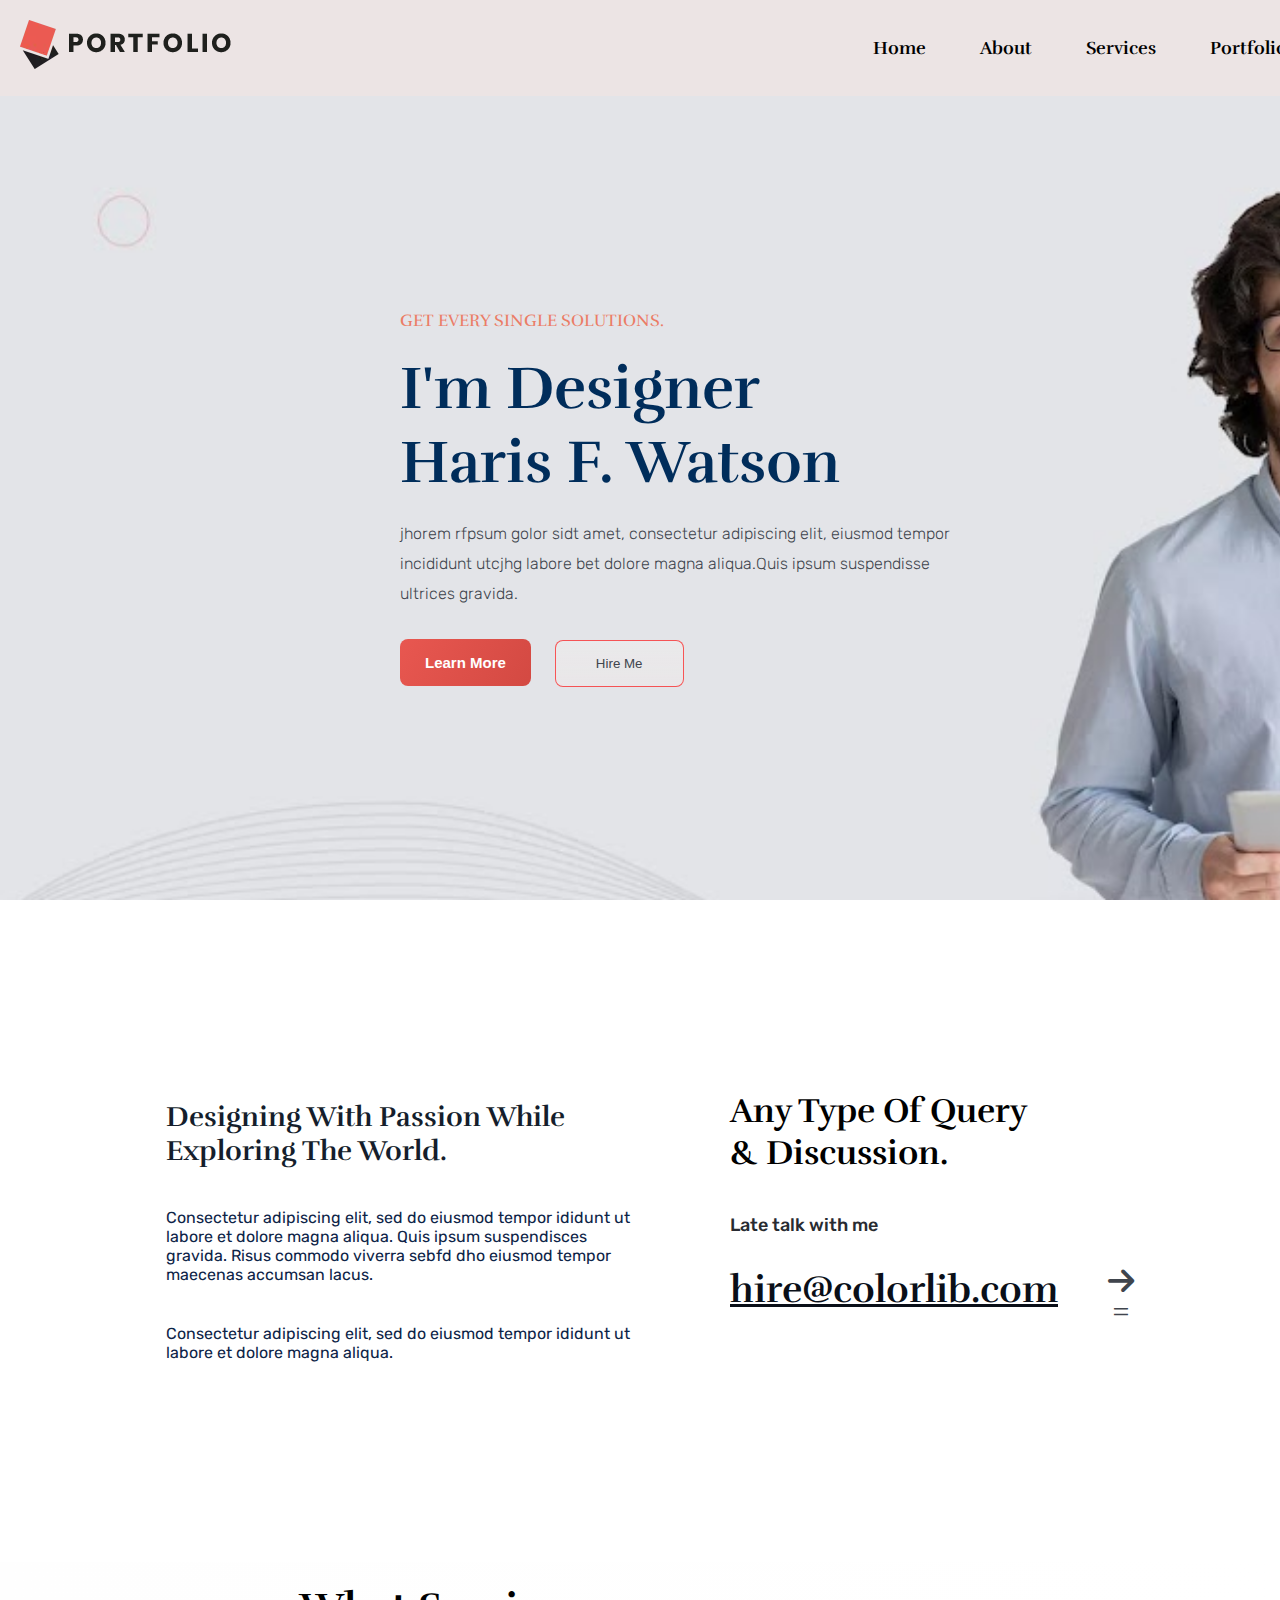
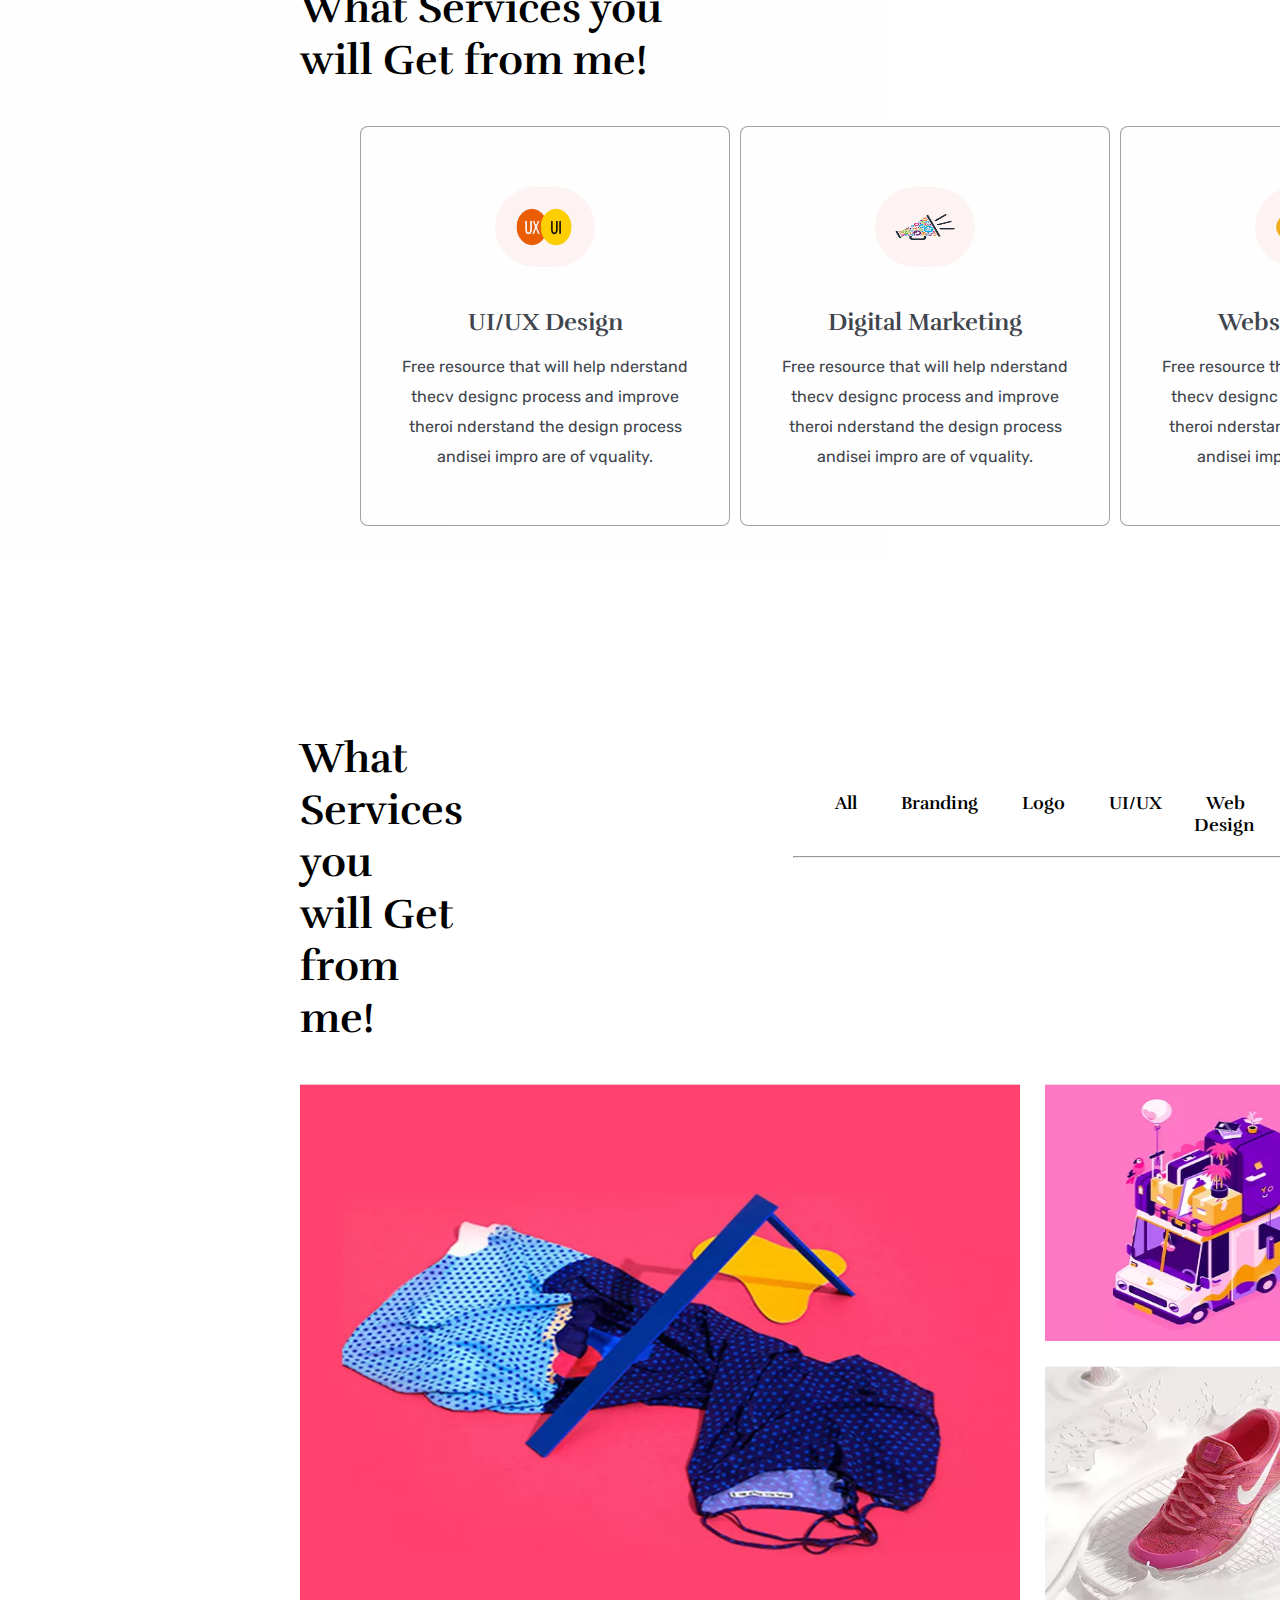
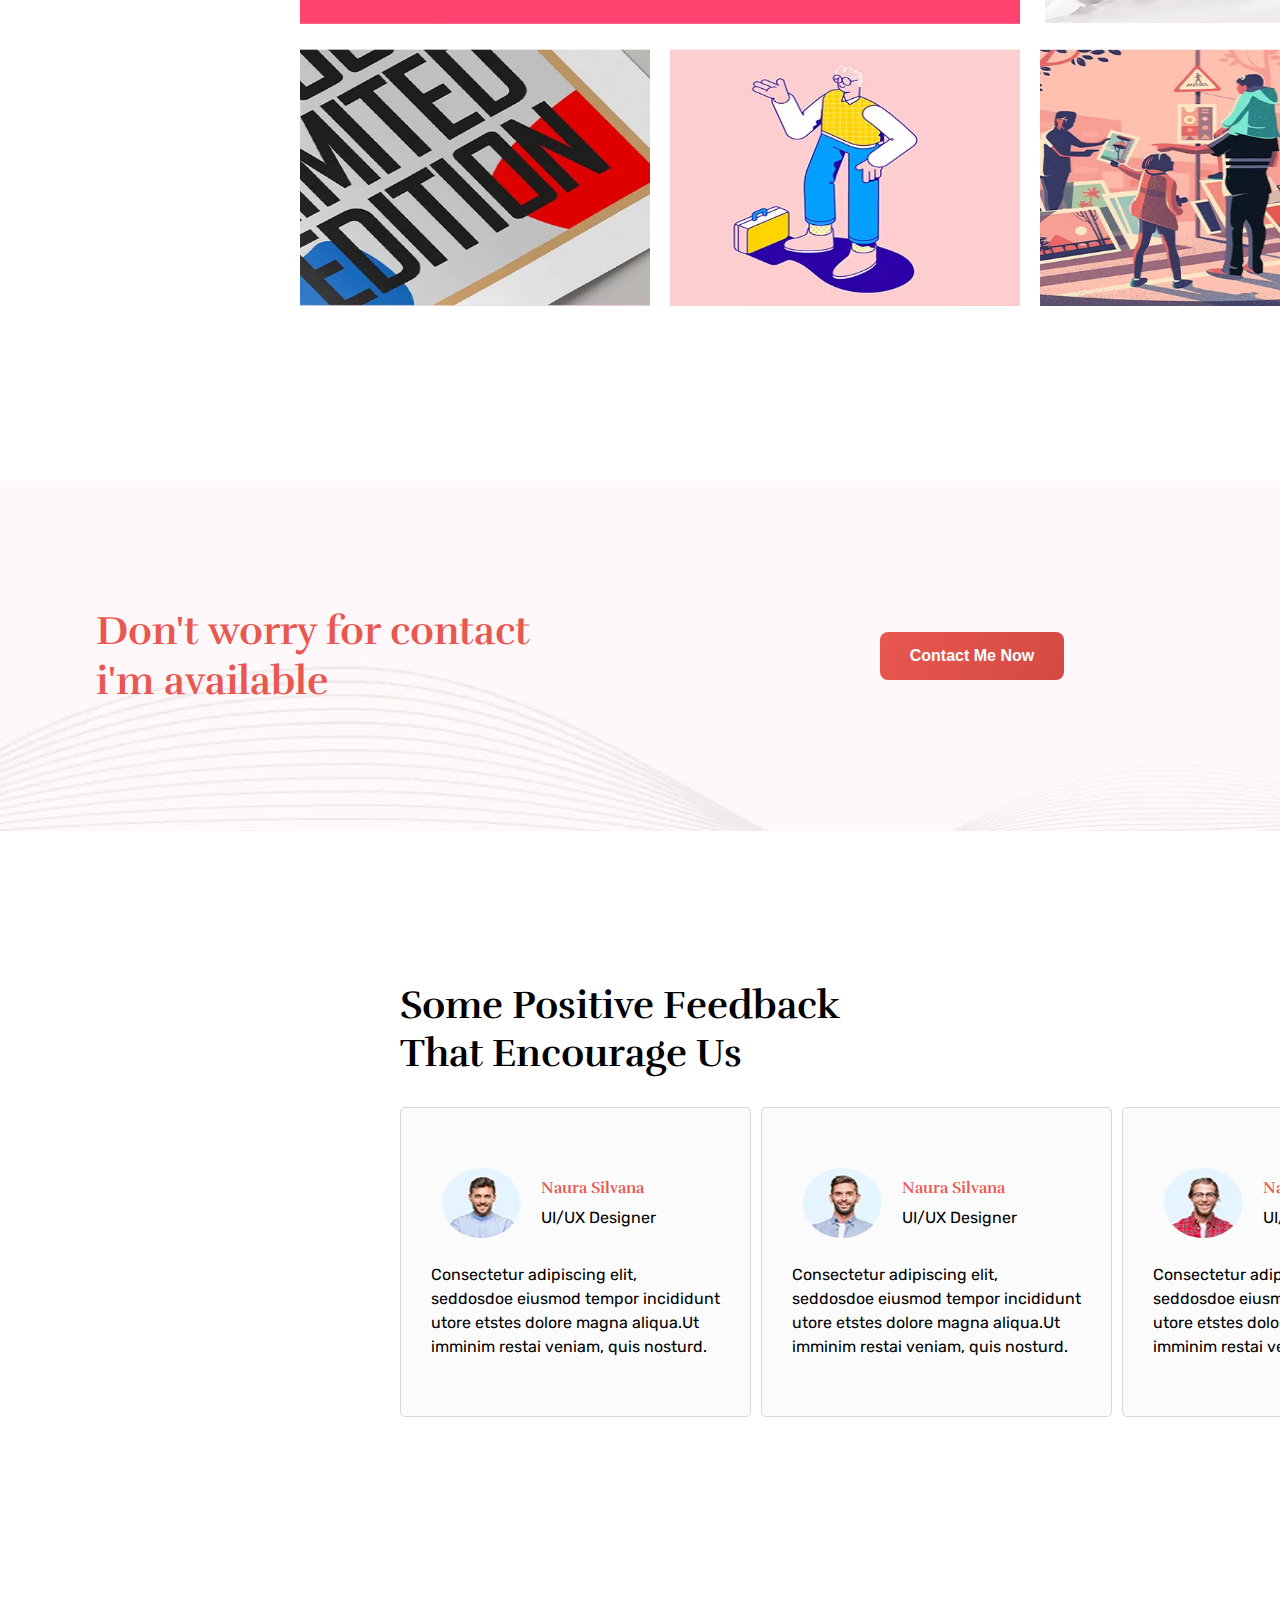
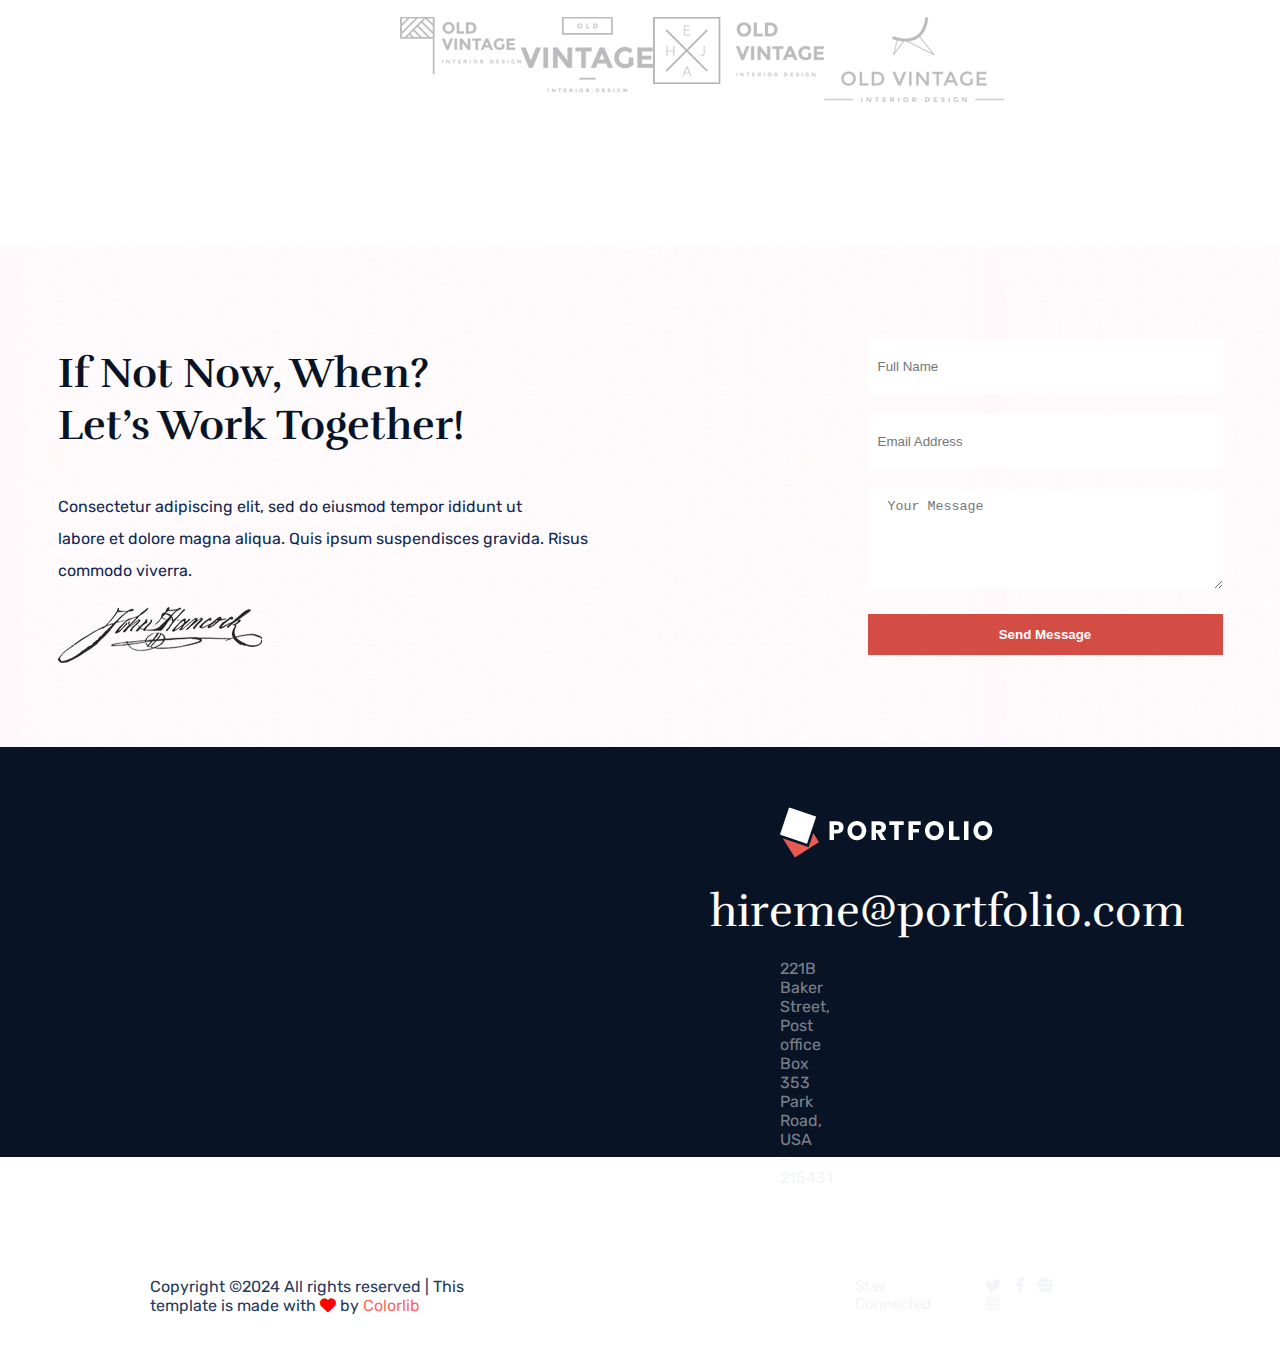
<file: index.html>
<!DOCTYPE html>
<html lang="en">
<head>
    <meta charset="UTF-8">
    <meta name="viewport" content="width=device-width, initial-scale=1.0">
    <title>Colorlib Portfolio</title>
    <link rel="stylesheet" href="style.css">

    <!-- font awesome -->
    <link rel="stylesheet" href="https://cdnjs.cloudflare.com/ajax/libs/font-awesome/6.0.0-beta3/css/all.min.css" />
  

</head>
<body>
    <!-- Navbar section-->
    <nav class="navbar">
        <div class="logo"><img src="./images/logo.png" alt=""></div>
        <input type="checkbox" id="toggle" class="toggle-checkbox">
       <div class="menu-button">
        <span class="menu-text">MENU</span>
        <label for="toggle" class="hamburger">
            <span></span>
            <span></span>
            <span></span>
        </label>
       </div>
        <ul class="navLinks">
            <li><a href="#home">Home</a></li>
            <li><a href="#about">About</a></li>
            <li><a href="#services">Services</a></li>
            <li><a href="#portfolio">Portfolio</a></li>
            <li><a href="#page">Pages</a></li>
            <li><a href="#contact">Contact</a></li>
        </ul>
        <button class="consult-btn">Get Free Consultant</button>
    </nav>

    <!-- Banner section -->
     <section class="banner-container">
     <div>
        <div class="banner-content">
            <h6>GET EVERY SINGLE SOLUTIONS.</h6>
            <h1>I'm Designer<br> Haris F. Watson</h1>
            <p>jhorem rfpsum golor sidt amet, consectetur adipiscing elit, eiusmod tempor<br>incididunt utcjhg labore bet dolore magna aliqua.Quis ipsum suspendisse<br>ultrices gravida.</p>
            <button class="learn-more-btn">Learn More</button>
            <button class="hire-me-btn">Hire Me</button>       
      </div> 
     </div>
    </section> 
     
    <!-- Query & Discussion -->
    <section>
       <div class="design-content">
        <div class="design">
            <h1>Designing With Passion While<br> Exploring The World.</h1>
        <p>Consectetur adipiscing elit, sed do eiusmod tempor ididunt ut<br> labore et dolore magna aliqua. Quis ipsum suspendisces<br> gravida. Risus commodo viverra sebfd dho eiusmod tempor<br> maecenas accumsan lacus.
        </p>
        <p>Consectetur adipiscing elit, sed do eiusmod tempor ididunt ut<br> labore et dolore magna aliqua.</p>
        </div>
        <div class="query">
            <h1>Any Type Of Query<br>
                & Discussion.</h1>
            <p>Late talk with me</p>
           <div class="hire-icon">
            <div>
                <a href="#">hire@colorlib.com</a>
            </div>
            <div class="query-icon">
                <i class="fa-solid fa-arrow-right" style="font-weight: bold;"></i>
                <i class="fa-solid fa-equals equal" style="font-weight: 500;"></i>
            </div>
           </div>
        </div>
       </div>
    </section> 

    <!-- service section -->
    <section> 
      <div class="service-content">
        <h1>What Services you<br> will Get from me!</h1>
        <div class="service-item">
            <div>
                <img src="./images/ui.png" alt="">
                <h2>UI/UX Design</h2>
                <p>Free resource that will help nderstand thecv designc process and improve theroi nderstand the design process andisei impro are of vquality.</p>
            </div>
            <div>
                <img src="./images/digital.png" alt="">
                <h2>Digital Marketing</h2>
                <p>Free resource that will help nderstand thecv designc process and improve theroi nderstand the design process andisei impro are of vquality.</p>
            </div>
            <div>
                <img src="./images/website.png" alt="">
                <h2>Website Design</h2>
                <p>Free resource that will help nderstand thecv designc process and improve theroi nderstand the design process andisei impro are of vquality.</p>
            </div>
        </div>
      </div>
    </section>

    <!-- service product section -->
    <section>
        <div class="service-product">
            <div>
                <h1>What Services you<br> will Get from me!</h1>
            </div>
            <div class="service-product-list">
                <ul class="service-list">
                    <li><a href="#">All</a></li>
                    <li><a href="">Branding</a></li>
                    <li><a href="">Logo</a></li>
                    <li><a href="">UI/UX</a></li>
                    <li><a href="">Web Design</a></li>
                </ul>
                <hr style="font-weight: bold;">
            </div>
        </div>
        <div class="service-img">
            <div class="service-img-first-part">
                <div class="first-img">
                    <img src="./images/services1.png" alt="">
                </div>
                <div class="second-img">
                    <div>
                        <img src="./images/services2.png" alt="">
                    </div>
                    <div>
                        <img src="./images/services3.png" alt="">
                    </div>
                </div>
            </div>
            <div class="third-img">
                <div>
                    <img src="./images/services4.png" alt="">
                </div>
                <div>
                    <img src="./images/services5.png" alt="">
                </div>
                <div>
                    <img src="./images/services6.png" alt="">
                </div>
            </div>
        </div>
    </section> 
    
    <!-- contact me now section -->
     <section>
        <div class="contact-me-container">
            <div class="contact-me">
                <h1>Don't worry for contact <br> i'm available </h1>
            </div>
            <div>
                <button class="contact-me-btn">Contact Me Now</button>
            </div>
        </div>
     </section>

     <!-- Feedback section -->
      <section> 
            <div class="review-container">
                    <h1>Some Positive Feedback<br> That Encourage Us</h1>
                   <div class="review-main">
                    <div class="review-area-container review">
                        <div class="review-area">
                            <div>
                                <img src="./images/blog3.png" alt="">
                            </div>
                            <div class="review-area-content">
                                <h4>Naura Silvana</h4>
                                <p>UI/UX Designer</p>
                            </div>
                        </div>
                        <p class="review-area-paragraph">Consectetur adipiscing elit,<br> seddosdoe eiusmod tempor incididunt utore etstes dolore magna aliqua.Ut imminim restai veniam, quis nosturd.
                       </p>
                    </div>
                    <div class="review-area-container review">
                        <div class="review-area">
                            <div>
                                <img src="./images/blog2.png" alt="">
                            </div>
                            <div class="review-area-content">
                                <h4>Naura Silvana</h4>
                                <p>UI/UX Designer</p>
                            </div>
                        </div>
                        <p class="review-area-paragraph">Consectetur adipiscing elit,<br> seddosdoe eiusmod tempor incididunt utore etstes dolore magna aliqua.Ut imminim restai veniam, quis nosturd.
                       </p>
                    </div>
                    <div class="review-area-container">
                        <div class="review-area">
                            <div>
                                <img src="./images/blog1.png" alt="">
                            </div>
                            <div class="review-area-content">
                                <h4>Naura Silvana</h4>
                                <p>UI/UX Designer</p>
                            </div>
                        </div>
                        <p class="review-area-paragraph">Consectetur adipiscing elit,<br> seddosdoe eiusmod tempor incididunt utore etstes dolore magna aliqua.Ut imminim restai veniam, quis nosturd.
                       </p>
                    </div>

                  
                   </div>
            </div>
      </section> 

       <!-- company logo -->
  <section class="company-logo-container">
    <div class="company-logo-content">
     <div>
         <img src="./images/brand1.png" alt="" class="company-logo-img">
     </div>
     <div>
         <img src="./images/brand2.png" alt="" class="company-logo-img">
     </div>
     <div>
         <img src="./images/brand3.png" alt="" class="company-logo-img">
     </div>
     <div>
         <img src="./images/brand4.png" alt="" class="company-logo-img">
     </div>
    </div>
   </section>


   <!-- book appointment -->
   <section class="form-container">
    <div class="form-content">
        <div class="form-cont">
            <h1>If Not Now, When?<br> Let’s Work Together!</h1>
            <p>Consectetur adipiscing elit, sed do eiusmod tempor ididunt ut<br> labore et dolore magna aliqua. Quis ipsum suspendisces gravida. Risus<br> commodo viverra.</p>
            <img src="./images/sin.png" alt="">
        </div>
        <div class="appoinment-form">
            <form action="">
                <input type="text" placeholder="Full Name" name="name" id="name" class="form-box"><br><br>

                <input type="email" name="email" id="" placeholder="Email Address"  class="form-box"><br><br>

                <textarea name="" id="" placeholder="Your Message" class="textarea"></textarea><br><br>

                <button class="send-message-btn">Send Message</button>
            </form>
        </div>
    </div>
  </section>

  <!-- footer section -->
<footer>
    <div class="footer-container">
        <div class="footer-content">
         <img src="./images/logo2_footer.png" alt="">
         <h1>hireme@portfolio.com</h1>
         <p>221B Baker Street, Post office Box 353 <br> Park Road, USA - 215431</p>
        </div>
        <div class="footer-copyright">
            <div class="footer-copy">
                <p>Copyright ©2024 All rights reserved | This template is made with <i class="fa fa-heart"></i>  by <span style="color: rgba(255, 8, 0, 0.651);">Colorlib</span></p>
            </div>
            <div class="footer-stay">
                <div>
                    <p>Stay Connected </p> 
                </div>
                <div>
                    <i class="fa-brands fa-twitter"></i>
                    <i class="fa-brands fa-facebook-f"></i>
                    <i class="fas fa-globe"></i>
                    <i class="fa-brands fa-instagram"></i>
                </div>  
            </div>
           </div>
</footer>

</body>
</html>
</file>
<file: style.css>
@import url("https://fonts.googleapis.com/css?family=Rubik:300,400,500,700,900|Rufina:400,700&display=swap");
* {
    margin: 0;
    padding: 0;
    box-sizing: border-box;
}

body {
    font-family: "Rufina",serif; 
}
p{
    font-family: "Rubik", sans-serif;
}
.navbar {
    display: flex;
    justify-content: space-between;
    align-items: center;
    background-color: #ece4e4;
    padding: 10px 20px;
    position: fixed;
}
.navbar .logo {
    color: #fff;
    font-size: 24px;
    font-weight: bold;
}

.navLinks {
    list-style: none;
    display: flex;
    margin-left: 600px;
}

.navLinks li {
    margin-left: 30px;
}

.navLinks a {
    color: #000;
    text-decoration: none;
    font-size: 18px;
    padding: 8px 12px;
    font-weight: bold;
    transition: background-color 0.3s;
}
.navLinks a:hover {
    color: #ca5e79;
}
.hamburger {
    display: none;
    flex-direction: column;
    cursor: pointer;
}
.hamburger span {
    width: 25px;
    height: 3px;
    background: #fff;
    margin: 4px;
}
.toggle-checkbox {
    display: none;
}
.menu-button{
    display: none;
}
.consult-btn {
    color: #fff;                
    border: none;              
    padding: 20px 20px;         
    font-size: 16px;            
    font-weight: bold;        
    border-radius: 8px;   
    margin-right: 120px;     
    cursor: pointer;          
    transition: background-position 0.4s ease;
    background: linear-gradient(120deg, #e85750, #c23e37);  
    background-size: 200% 100%; 
}
.consult-btn:hover {
    background-position: -100% 0; 
    background-color: #d34d45;  
}

/* banner style*/
.banner-container{
    background-image: url(./images/h1_hero.jpg);
    background-repeat: no-repeat;
    background-size: cover;
    height: 900px;
    width: 1900px;
}
.banner-content{
    padding: 300px 200px; 
    margin-left: 200px;
}
.banner-content h6{
    padding: 10px 0px;
    font-size: 17px;
    font-weight: 200;
    color: #EB7C66;
}
.banner-content h1{
    padding: 10px 0px;
    font-size: 60px;
    font-weight: 600;
    color: #002D5B;
}
.banner-content p{
    padding: 10px 0px;
    font-size: 16px;
    font-weight: 300;
    color: #40454d;
    line-height: 30px;
}
.learn-more-btn{
    color: #fff;                
    border: none;              
    padding: 15px 25px;         
    font-size: 15px;            
    font-weight: 600;        
    border-radius: 8px; 
    margin-top: 20px;  
    margin-right: 20px;     
    cursor: pointer;          
    transition: background-position 0.4s ease;
    background: linear-gradient(120deg, #e85750, #c23e37);  
    background-size: 200% 100%; 
}
.learn-more-btn:hover {
    background-position: -100% 0; 
    background-color: #d34d45;  
}
.hire-me-btn {
    color: #40454d;
    padding: 15px 40px;
    border-radius: 8px;
    border: 1px solid rgba(255, 0, 0, 0.637);
    background: linear-gradient(to top, #504c4c0e 50%, transparent 50%); 
    background-size: 100% 200%; 
    background-position: bottom; 
    transition: background-position 0.3s ease;
  }
  .hire-me-btn:hover {
    background-position: top; 
    color: #fff; 
  }
  .hire-me-btn {
    color: #40454d; 
    padding: 15px 40px;
    border-radius: 8px;
    border: 1px solid rgba(255, 0, 0, 0.637);
    background: linear-gradient(to top, #eee9e98e 0%, #eeececa1 50%, transparent 50%, transparent 100%);
    background-size: 100% 200%; 
    background-position: bottom; 
    transition: background-position 0.4s ease; 
  }

  .hire-me-btn:hover {
    color: #fff; 
    background-color: #d34d45;
  }

  /* Query style */
  .design-content{
    justify-content: center;
    margin: 180px 0px;
    display: flex;
    gap: 60px;
  }
  .design h1{
    font-size: 28px;
    color: #151e2c;
    padding: 20px 20px;
  }
  .design p{
    font-size: 16px;
    color: #0d2447;
    padding: 20px 20px;
  }
  .query h1{
    font-size: 34px;
    padding: 10px 20px;
  }
  .query p{
    font-size: 18px;
    padding: 30px 20px;
    color: #282b31;
    font-weight: 500;
  }
  .query a{
    font-size: 38px;
    padding: 10px 20px;
    color: #0a0f18;
    font-weight: bold;
  }
  .hire-icon{
    display: flex;
    gap: 30px;
  }
  .query-icon {
    display: flex;
    flex-direction: column; 
    align-items: center;
    color: #40454d;
  }
  .query-icon i{
    font-size: 30px;
  }
  
  /* service style */
  .service-content{
    background:linear-gradient(to right,#FEFEFE,white);
    height: 600px;
  }
.service-content h1{
  font-size: 42px;
  padding: 20px 300px;
}
.service-item{
    display: grid;
    grid-template-columns: repeat(3,1fr);
    gap: 10px;
    text-align: center;
    padding: 20px 360px;
}
.service-item div{
    border: 1px solid rgba(102, 96, 96, 0.589);
    height: 400px;
    width: 370px;
    padding: 10px 40px;
    border-radius: 8px;
    color: #40454d;
    background: linear-gradient(to bottom, #FEFEFE 0%, #FEFEFE 50%, transparent 50%, transparent 100%);
    background-size: 100% 200%; 
    background-position: top; 
    transition: background-position 0.4s ease; 
  }
  .service-item div:hover {
    background-position: bottom; 
    color: black; 
    background-color: #FF3D1C
  }
.service-item img{
    width: 100px;
    height: 80px;
    padding: 20px 20px;
    margin-top: 50px;
    margin-bottom: 20px;
    border-radius: 40px;
    background-color: rgba(247, 118, 118, 0.082);
}
.service-item div:hover img {
    background-color: white; 
 }
.service-content h2{
    padding: 15px 30px;
}
.service-content p{
    line-height: 30px;
}

/* service product style */
.service-product{
    margin-top: 150px;
    display: flex;
    gap: 30px;
}
.service-product-list{
    margin-top: 60px;
}
.service-list li {
    list-style: none; 
}
.service-list{
    display: flex;
    gap: 20px;
    padding: 20px 30px;
    font-weight: 600;
}
.service-list li:hover{
    border-bottom: 1px solid #ca5e79;
}
.service-list a {
    color: #000;
    text-decoration: none;
    font-size: 18px;
    padding: 8px 12px;
    font-weight: bold;
    transition: background-color 0.3s;
}
.service-list a:hover {
    color: #ca5e79;
    
}
.service-product h1{
    font-size: 42px;
    padding: 20px 300px;
}
.service-img{
    margin: 20px 300px;
}
.service-img-first-part{
    display: flex;
    gap: 25px;
}
.first-img img{
    width: 720px;
    height: 540px;
}
.second-img{
    display: flex;
    flex-direction: column;
    gap: 20px;
}
.second-img img{
    width: 340px;
    height: 257px;
}
.third-img{
    display: flex;
    flex-direction: row;
    gap: 20px;
    padding: 20px 0px;
}
.third-img img{
    width: 350px;
    height: 257px;
}

/* contact me now style */
.contact-me-container{
    background-image: url(./images/section_bg02.jpg);
    height: 350px;
    margin-top: 150px;
    display: flex;
    gap: 50px;
    justify-content: center;
    align-items: center;
}
.contact-me h1{
    padding-right: 300px;
    font-size: 40px;
    color: #e85750;
}
.contact-me-btn{
    color: #fff;                
    border: none;              
    padding: 15px 30px;         
    font-size: 16px;            
    font-weight: bold;        
    border-radius: 8px;   
    margin-right: 120px;     
    cursor: pointer;          
    transition: background-position 0.4s ease;
    background: linear-gradient(120deg, #e85750, #c23e37);  
    background-size: 200% 100%; 
}
.contact-me-btn:hover {
    background-position: -100% 0; 
    background-color: #d34d45;  
}

/* feedback part style */
.review-area-container{
    background-color: #f1f1f148;
    border-radius: 5px;
    width: 351px;
    height: 310px;
    margin-top: 30px;
    border: 1px solid rgba(102, 96, 96, 0.226);
}
.review-main{
    display: grid;
    grid-template-columns: repeat(3,1fr);
    gap: 10px;
}
.review-container{
    margin:150px 400px;
}
.review-container h1{
    font-size: 39px;
}
.review-area{
    display: flex;
    margin-top: 40px;
    padding: 20px 20px;
} 
.review-area img{
    width: 80px;
    height: 70px;
    border-radius: 20px;
}

.review-area-content h4{
    padding: 10px 0px;
    color: #e85750;
}
.review-area-paragraph{
    padding: 0px 30px;
    line-height: 24px;
}
.review-area>div{
    margin-left: 20px;
}

 /* company logo style */
 .company-logo-container{
    height: 90px;
    margin-top: 190px;
 }
 .company-logo-content{
    display: grid;
    grid-template-columns: repeat(4,1fr);
    margin-left: 370px;
    margin-right: 250px;
    padding: 10px 30px;
 }

/*appointment form */
.form-content{
    background-image: url(./images/section_bg04.jpg);
    display: flex;
    height: 500px;
    margin-top: 150px;
    justify-content: center;
    align-items: center;
}
.form-cont{
    margin-right: 280px;
}
.form-cont h1{
    padding: 20px 0px;
    font-size: 42px;
    color: #081325;
    
}
.form-cont p{
    padding: 20px 0px;
    color: #0f2953;
    line-height: 32px;
}
.form-box{
    width: 355px;
    padding: 20px 10px;
    border-radius: 5px;
    border: none;
    outline: none;
}
.textarea{
    width: 355px;
    height: 100px;
    border: none;
    outline: none;
    padding: 10px 20px;
}
.send-message-btn{
    width: 355px;
    padding: 13px 30px;
    background-color: #d34d45;
    border: none;
    border-radius: 1px solid #23a6f0;
    font-weight: 600;
    color: #ffffff;
}

/* footer style */
.footer-container{
    background-color: #081325;
    height: 410px;
    color: #fff;
}
.footer-content{
    margin: 0px 700px;
    padding: 60px 80px; 
}
.footer-content h1{
    padding: 20px 0px;
    margin-left: -70px;
    font-size: 45px;
    font-weight: 400;
}
.footer-content p{
    color: #e6eaf086;
}
.footer-copyright{
    display: grid;
    grid-template-columns: repeat(2,1fr);
    gap: 30px;
}
.footer-copy{
    padding: 30px 150px;
    color: #243a5e;
}
.fa-heart{
    color: red;
}
.footer-stay{
    padding: 30px 200px;
    color: #e6eaf086;
    font-size: 15px;
    display: flex;
    gap: 20px;
}
.fa-brands{
    padding: 0px 5px;
}
.fas{
    padding: 0px 5px;
}
.fa-brands:hover{
    color: #fff;
}
.fas:hover{
    color: #fff;
}



 
/* Responsive for small device */
 @media (max-width: 576px) {
    html,body {
        overflow-x: hidden;
    }
    .logo{
       padding: 10px 20px;
       background-color: #fff;
       width: 600px;
    }
    .logo img{
        height: 40px;
    }
    .navbar{
        display: flex;
        flex-direction: column;
        background-color: #333; 
        width: 590px; 
    }
    .hamburger {
        display: flex;
    }
    .navLinks {
        margin-top: 10px; 
        margin-right: 450px;
        width: 200px;
        height: 500px;
        flex-direction: column;
        display: none;
    }
    .toggle-checkbox:checked ~ .navLinks {
        display: flex;
        background-color: #333;
    }
    .navLinks li {
        margin: 20px 0;
        margin-right: 450px; 
    }
    .navbar li a{
        color: #fff;
    }
    .menu-button {
        display: flex;
        align-items: center;
        background-color: #222;
        padding: 10px 15px;
        margin-left: 430px;
        border-radius: 8px;
        color: #fff;
        font-family: 'Rubik', sans-serif;
        font-weight: 700;
        cursor: pointer;
        width: 130px;
    }
    .menu-text {
        margin-right: 10px;
    }
    .consult-btn{
        display: none;
    }

     .banner-container{
        width: 970px;
        height: 600px;
        margin-left: -230px;
    }
    .banner-content{
        padding: 260px 80px; 
    }
    br{
        display: none;
    }
    .banner-content h1{
        padding: 10px 0px;
        font-size: 28px;
    } 

    .design-content{
        margin: 60px 0px;
        display: flex;
        flex-direction: column;
        padding: 0px 50px;
      }
      .query h1{
        font-size: 34px;
        padding-right: 150px;
      }
      .query a{
        font-size: 28px;
      }
      .hire-icon{
        display: flex;
        gap: 160px;
      }


.service-content h1{
  font-size: 32px;
  padding: 20px 30px;
}
.service-item{
    display: grid;
    grid-template-columns: repeat(2,1fr);
    gap: 10px;
    text-align: center;
    padding: 20px 30px;
}
.service-item div{
    border: 1px solid rgba(102, 96, 96, 0.589);
    height: 400px;
    width: 260px;
    padding: 0px 0px;
  }


.service-product{
    margin-top: 400px;
    display: flex;
    flex-direction: column;
}
.service-product-list{
    margin-top: 6px;
}
.service-list{
    display: flex;
    gap: 20px;
    padding: 0px 30px;
}
.service-product h1{
    font-size: 32px;
    padding: 20px 30px;
}
.service-img{
    margin: 20px 10px;
}
.service-img-first-part{
    display: flex;
    gap: 15px;
}
.first-img img{
    width: 340px;
    height: 310px;
}
.second-img{
    display: flex;
    flex-direction: column;
    gap: 15px;
}
.second-img img{
    width: 200px;
    height: 145px;
}
.third-img{
    display: flex;
    flex-direction: row;
    gap: 15px;
    padding: 10px 0px;
}
.third-img img{
    width: 176px;
    height: 145px;
}


.contact-me-container{
    margin-top: 50px;
    display: flex;
    flex-direction: column;
    gap: 20px;
    padding-right: 10px;
    padding-left: 30px;
}
.contact-me h1{
    padding-right: 30px;
    font-size: 50px;
    color: #e85750;
}
.contact-me-btn{             
    padding: 15px 30px;         
    font-size: 16px;            
    font-weight: 500px;        
    border-radius: 8px;   
    margin-right: 320px;                
}


.review-area-container{
    width: 510px;
    height: 310px;
    margin-top: 30px;
}
.review-main{
    display: grid;
    grid-template-columns: repeat(1,1fr);
    gap: 10px;
}
.review{
    display: none;
}
.review-container{
    margin:60px 30px;
}

 .company-logo-container{
    margin-top: 80px;
 }
 .company-logo-content{
    display: grid;
    grid-template-columns: repeat(4,1fr);
    gap: 10px;
    margin-left: 30px;
    margin-right: 0px;
    padding: 0px 10px;
 }
.company-logo-img{
    width: 80px;
}
.form-content{
    display: flex;
    flex-direction: column;
    gap: 20px;
    height: 800px;
    margin-top: 80px;
    padding: 0px 30px;
}
.form-cont{
    margin-right: 0px;
}
.form-cont h1{
    padding: 0px 0px;
    font-size: 32px;   
}
.form-cont p{
    padding: 30px 0px;
}
.form-box{
    width: 455px;
    padding: 30px 10px;
    border-radius: 5px;
    border: none;
    outline: none;
}
.textarea{
    width: 455px;
    height: 100px;
    border: none;
    outline: none;
    padding: 10px 20px;
}
.send-message-btn{
    width: 455px;
    padding: 13px 30px;
}
.footer-container{
    background-color: #081325;
    height: 450px;
    color: #fff;
}
.footer-content{
    margin: 0px 70px;
    padding: 60px 90px; 
}
.footer-content h1{
    padding: 20px 0px;
    margin-right: 0px;
    font-size: 35px;
}
.footer-copyright{
    display: grid;
    grid-template-columns: repeat(1,1fr);
    gap: 30px;
}
.footer-copy{
    margin-top: 40px;
    padding: 0px 20px;
}
.footer-stay{
    padding: 0px 20px;
}  
}  





/* Responsive for medium devices */
@media (man-width: 992px){
    .logo{
        padding: 10px 20px;
        background-color: #fff;
        width: 1070px;
     }
     .logo img{
         height: 40px;
     }
     .navbar{
         display: flex;
         flex-direction: column;
         background-color: #333; 
         width: 1050px; 
     }
     .hamburger {
         display: flex;
     }
     .navLinks {
         margin-top: 10px; 
         margin-right: 1150px;
         width: 200px;
         height: 500px;
         flex-direction: column;
         display: none;
     }
     .toggle-checkbox:checked ~ .navLinks {
         display: flex;
         background-color: #333;
     }
     .navLinks li {
         margin: 20px 0;
         margin-right: 450px; 
     }
     .navbar li a{
         color: #fff;
     }
     .menu-button {
         display: flex;
         align-items: center;
         background-color: #222;
         padding: 10px 15px;
         margin-left: 830px;
         border-radius: 8px;
         color: #fff;
         font-family: 'Rubik', sans-serif;
         font-weight: 700;
         cursor: pointer;
         width: 130px;
     }
     .menu-text {
         margin-right: 10px;
     }
     .consult-btn{
         display: none;
     }

      .banner-container{
         width: 1270px;
         height: 700px;
         margin-left: -230px;
     }
     .banner-content{
         padding: 260px 180px; 
     }
     br{
         display: none;
     }
     .banner-content h1{
         padding: 10px 0px;
         padding-right: 250px;
         font-size: 48px;
     }
     .banner-content p{
         padding: 10px 0px;
         padding-right: 250px;

     }

      .design-content{
         margin: 60px 0px;
         display: flex;
         flex-direction: column;
         padding: 0px 150px;
       }
       .query h1{
         font-size: 34px;
         padding-right: 350px;
       }
       .query a{
         font-size: 28px;
       }
       .hire-icon{
         display: flex;
         gap: 160px;
       }  
 
 .service-content{
    padding: 0px 140px;
 }
  .service-content h1{
   font-size: 52px;
   padding: 20px 30px;
 }
 .service-item{
     display: grid;
     grid-template-columns: repeat(2,1fr);
     gap: 10px;
     text-align: center;
     padding: 20px 30px;
 }
 .service-item div{
     border: 1px solid rgba(102, 96, 96, 0.589);
     height: 400px;
     width: 310px;
     padding: 0px 0px;
   } 
  
 
  .service-product{
     margin-top: 420px;
     display: flex;
     flex-direction: column;
     padding: 10px 100px;
 }
 .service-product-list{
     margin-top: 6px;
 }
 .service-list{
     display: flex;
     gap: 20px;
     padding: 0px 30px;
 }
 .service-product h1{
     font-size: 52px;
     padding: 20px 20px;
 }
 hr{
    width: 600px;
 }
 .service-img{
     margin: 20px 100px;
 }
 .service-img-first-part{
     display: flex;
     gap: 15px;
 }
 .first-img img{
     width: 460px;
     height: 412px;
 }
 .second-img{
     display: flex;
     flex-direction: column;
     gap: 15px;
 }
 .second-img img{
     width: 250px;
     height: 195px;
 }
 .third-img{
     display: flex;
     flex-direction: row;
     gap: 15px;
     padding: 10px 0px;
 }
 .third-img img{
     width: 232px;
     height: 195px;
 } 
 

  .contact-me-container{
     margin-top: 50px;
     display: flex;
     flex-direction: row;
     gap: 20px;
     padding-right: 50px;
     padding-left: 40px;
 }
 .contact-me h1{
     padding-right: 90px;
     padding-left: 150px;
     font-size: 32px;
     color: #e85750;
 }
 .contact-me-btn{             
     padding: 15px 30px;   
     width: 190px;      
     font-size: 16px;            
     font-weight: 500px;        
     border-radius: 8px;   
     margin-right: 60px;                
 } 
 
  .review-area-container{
     width: 450px;
     height: 310px;
     margin-top: 30px;
 }
 .review-main{
     display: grid;
     grid-template-columns: repeat(2,1fr);
     gap: 10px;
 }

 .review-container{
     margin:60px 30px;
 } 
 
 .company-logo-container{
     margin-top: 80px;
  }
  .company-logo-content{
     display: grid;
     grid-template-columns: repeat(4,1fr);
     gap: 10px;
     margin-left: 90px;
     margin-right: 0px;
     padding: 0px 10px;
  }
 .company-logo-img{
     width: 80px;
 } 
 

 .form-content{
     display: flex;
     flex-direction: column;
     gap: 20px;
     height: 800px;
     margin-top: 40px;
     padding: 0px 130px;
 }
 .form-cont{
     margin-right: 0px;
 }
 .form-cont h1{
     padding: 0px 0px;
     font-size: 42px;   
 }
 .form-cont p{
     padding: 30px 0px;
 }
 .appoinment-form{
    margin-top: 50px;
 }
 .form-box{
    margin-top: 30px;
     width: 555px;
     padding: 30px 10px;
     border-radius: 5px;
     border: none;
     outline: none;
 }
 .textarea{
     width: 555px;
     height: 100px;
     border: none;
     outline: none;
     padding: 10px 20px;
     margin-top: 20px;
 }
 .send-message-btn{
     width: 555px;
     padding: 13px 30px;
 } 
 
 /* footer style */
  .footer-container{
     background-color: #081325;
     height: 450px;
     color: #fff;
     text-align: center;
 }
 .footer-content{
     margin: 0px 70px;
     padding: 60px 90px; 
 }
 .footer-content h1{
     padding: 20px 0px;
     margin-right: 0px;
     font-size: 35px;
 }
 .footer-content p{
     padding: 0px 190px;
     margin-right: 0px;
 }
 .footer-copyright{
     display: grid;
     grid-template-columns: repeat(1,1fr);
     gap: 30px;
 }
 .footer-copy{
     margin-top: 40px;
     padding: 0px 20px;
 }
 .footer-stay{
     padding: 0px 200px;
 }   
} 
 



/* Responsive for large device */

@media (max-width: 1200px) {
    .navbar {
        display: flex;
        justify-content: space-between;
        align-items: center;
        background-color: #ece4e4;
        padding: 10px 20px;
        position: fixed;
    }
    .navLinks {
        list-style: none;
        display: flex;
        margin-left: 80px;
    } 
    
    /* banner style*/
    .banner-container{
        background-image: url(./images/h1_hero.jpg);
        background-repeat: no-repeat;
        background-size: cover;
        height: 750px;
        width: 1200px;
    }
    .banner-content{
        padding: 180px 20px;
        padding-right: 600px; 
        margin-left: 60px;

    }
   br{
    display: none;
   }
    /* service style */
      .service-content{
        background:linear-gradient(to right,#FEFEFE,white);
        height: 600px;
      }
    .service-content h1{
      font-size: 32px;
      padding: 20px 30px;
    }
    .service-item{
        display: grid;
        grid-template-columns: repeat(3,1fr);
        gap: 10px;
        text-align: center;
        padding: 20px 30px;
    }
    .service-item div{
        border: 1px solid rgba(102, 96, 96, 0.589);
        height: 400px;
        width: 370px;
        padding: 10px 40px;
        border-radius: 8px;
        color: #40454d;
        background: linear-gradient(to bottom, #FEFEFE 0%, #FEFEFE 50%, transparent 50%, transparent 100%);
        background-size: 100% 200%; 
        background-position: top; 
        transition: background-position 0.4s ease; 
      }
      .service-item div:hover {
        background-position: bottom; 
        color: black; 
        background-color: #FF3D1C
      }
    .service-item img{
        width: 100px;
        height: 80px;
        padding: 20px 20px;
        margin-top: 50px;
        margin-bottom: 20px;
        border-radius: 40px;
        background-color: rgba(247, 118, 118, 0.082);
    }
    .service-item div:hover img {
        background-color: white; 
     }
    .service-content h2{
        padding: 15px 30px;
    }
    .service-content p{
        line-height: 30px;
    }
    
    /* service product style */
    .service-product{
        margin-top: 50px;
        display: flex;
        gap: 30px;
    }
    .service-product-list{
        margin-top: 60px;
    }
    .service-list li {
        list-style: none; 
    }
    .service-list{
        display: flex;
        gap: 20px;
        padding: 20px 40px;
        font-weight: 600;
    }
    .service-list li:hover{
        border-bottom: 1px solid #ca5e79;
    }
    .service-list a {
        color: #000;
        text-decoration: none;
        font-size: 18px;
        padding: 8px 12px;
        font-weight: bold;
        transition: background-color 0.3s;
    }
    .service-list a:hover {
        color: #ca5e79;
        
    }
    .service-product h1{
        font-size: 42px;
        padding: 20px 30px;
    }
    .service-img{
        margin: 20px 60px;
    }
    .service-img-first-part{
        display: flex;
        gap: 25px;
    }
    .first-img img{
        width: 720px;
        height: 540px;
    }
    .second-img{
        display: flex;
        flex-direction: column;
        gap: 20px;
    }
    .second-img img{
        width: 340px;
        height: 257px;
    }
    .third-img{
        display: flex;
        flex-direction: row;
        gap: 20px;
        padding: 20px 0px;
    }
    .third-img img{
        width: 350px;
        height: 257px;
    }
    
    /* contact me now style */
    .contact-me-container{
        background-image: url(./images/section_bg02.jpg);
        height: 350px;
        margin-top: 150px;
        display: flex;
        gap: 50px;
        justify-content: center;
        align-items: center;
    }
    .contact-me h1{
        padding-right: 390px;
        font-size: 40px;
        color: #e85750;
    }
    .contact-me-btn{
        color: #fff;                
        border: none;              
        padding: 15px 30px;
        width: 200px;         
        font-size: 16px;            
        font-weight: bold;        
        border-radius: 8px;   
        margin-right: 120px;     
        cursor: pointer;          
        transition: background-position 0.4s ease;
        background: linear-gradient(120deg, #e85750, #c23e37);  
        background-size: 200% 100%; 
    }
    .contact-me-btn:hover {
        background-position: -100% 0; 
        background-color: #d34d45;  
    }
    
    /* feedback part style */
    .review-area-container{
        background-color: #f1f1f148;
        border-radius: 5px;
        width: 351px;
        height: 310px;
        margin-top: 30px;
        border: 1px solid rgba(102, 96, 96, 0.226);
    }
    .review-main{
        display: grid;
        grid-template-columns: repeat(3,1fr);
        gap: 10px;
    }
    .review-container{
        margin: 90px 40px;
    }
    .review-container h1{
        font-size: 39px;
        padding-right: 600px;
    }
    .review-area{
        display: flex;
        margin-top: 40px;
        padding: 20px 20px;
    } 
    .review-area img{
        width: 80px;
        height: 70px;
        border-radius: 20px;
    }
    
    .review-area-content h4{
        padding: 10px 0px;
        color: #e85750;
    }
    .review-area-paragraph{
        padding: 0px 30px;
        line-height: 24px;
    }
    .review-area>div{
        margin-left: 20px;
    }
    
     /* company logo style */
     .company-logo-container{
        height: 90px;
        margin-top: 90px;
     }
     .company-logo-content{
        display: grid;
        grid-template-columns: repeat(4,1fr);
        margin-left: 70px;
        margin-right: 50px;
        padding: 10px 30px;
     }
    
    /*appointment form */
    .form-container{
        padding: 0px 20px;
    }
    .form-content{
        background-image: url(./images/section_bg04.jpg);
        display: flex;
        height: 500px;
        margin-top: 150px;
        justify-content: center;
        align-items: center;
    }
    .form-cont{
        margin-right: 280px;
    }
    .form-cont h1{
        padding: 0px 0px;
        font-size: 42px;
        color: #081325;
        
    }
    .form-cont p{
        padding: 20px 0px;
        color: #0f2953;
        line-height: 32px;
    }
    .form-box{
        width: 355px;
        margin-top: 20px;
        padding: 20px 10px;
        border-radius: 5px;
        border: none;
        outline: none;
    }
    .textarea{
        width: 355px;
        margin-top: 20px;
        height: 100px;
        border: none;
        outline: none;
        padding: 10px 20px;
    }
    .send-message-btn{
        width: 355px;
        padding: 13px 30px;
        background-color: #d34d45;
        border: none;
        border-radius: 1px solid #23a6f0;
        font-weight: 600;
        color: #ffffff;
    }
    
    /* footer style */
    .footer-container{
        background-color: #081325;
        text-align: center;
        height: 410px;
        color: #fff;
    }
    .footer-content{
        margin: 0px 70px;
        padding: 60px 80px; 
    }
    .footer-content h1{
        padding: 20px 0px;
        margin-left: 70px;
        font-size: 45px;
        font-weight: 400;
    }
    .footer-content p{
        color: #e6eaf086;
    }
    .footer-copyright{
        display: grid;
        grid-template-columns: repeat(2,1fr);
        gap: 30px;
    }
    .footer-copy{
        padding: 30px 10px;
        color: #243a5e;
    }
    .fa-heart{
        color: red;
    }
    .footer-stay{
        padding: 30px 170px;
        color: #e6eaf086;
        font-size: 15px;
        display: flex;
        gap: 20px;
    }
    .fa-brands{
        padding: 0px 5px;
    }
    .fas{
        padding: 0px 5px;
    }
    .fa-brands:hover{
        color: #fff;
    }
    .fas:hover{
        color: #fff;
    }
}






/* Responsive for smaller screens */
/* @media (min-width: 576px) {
} */

/* @media (min-width: 992px) {}

@media (min-width: 1200px) {} */
</file>
